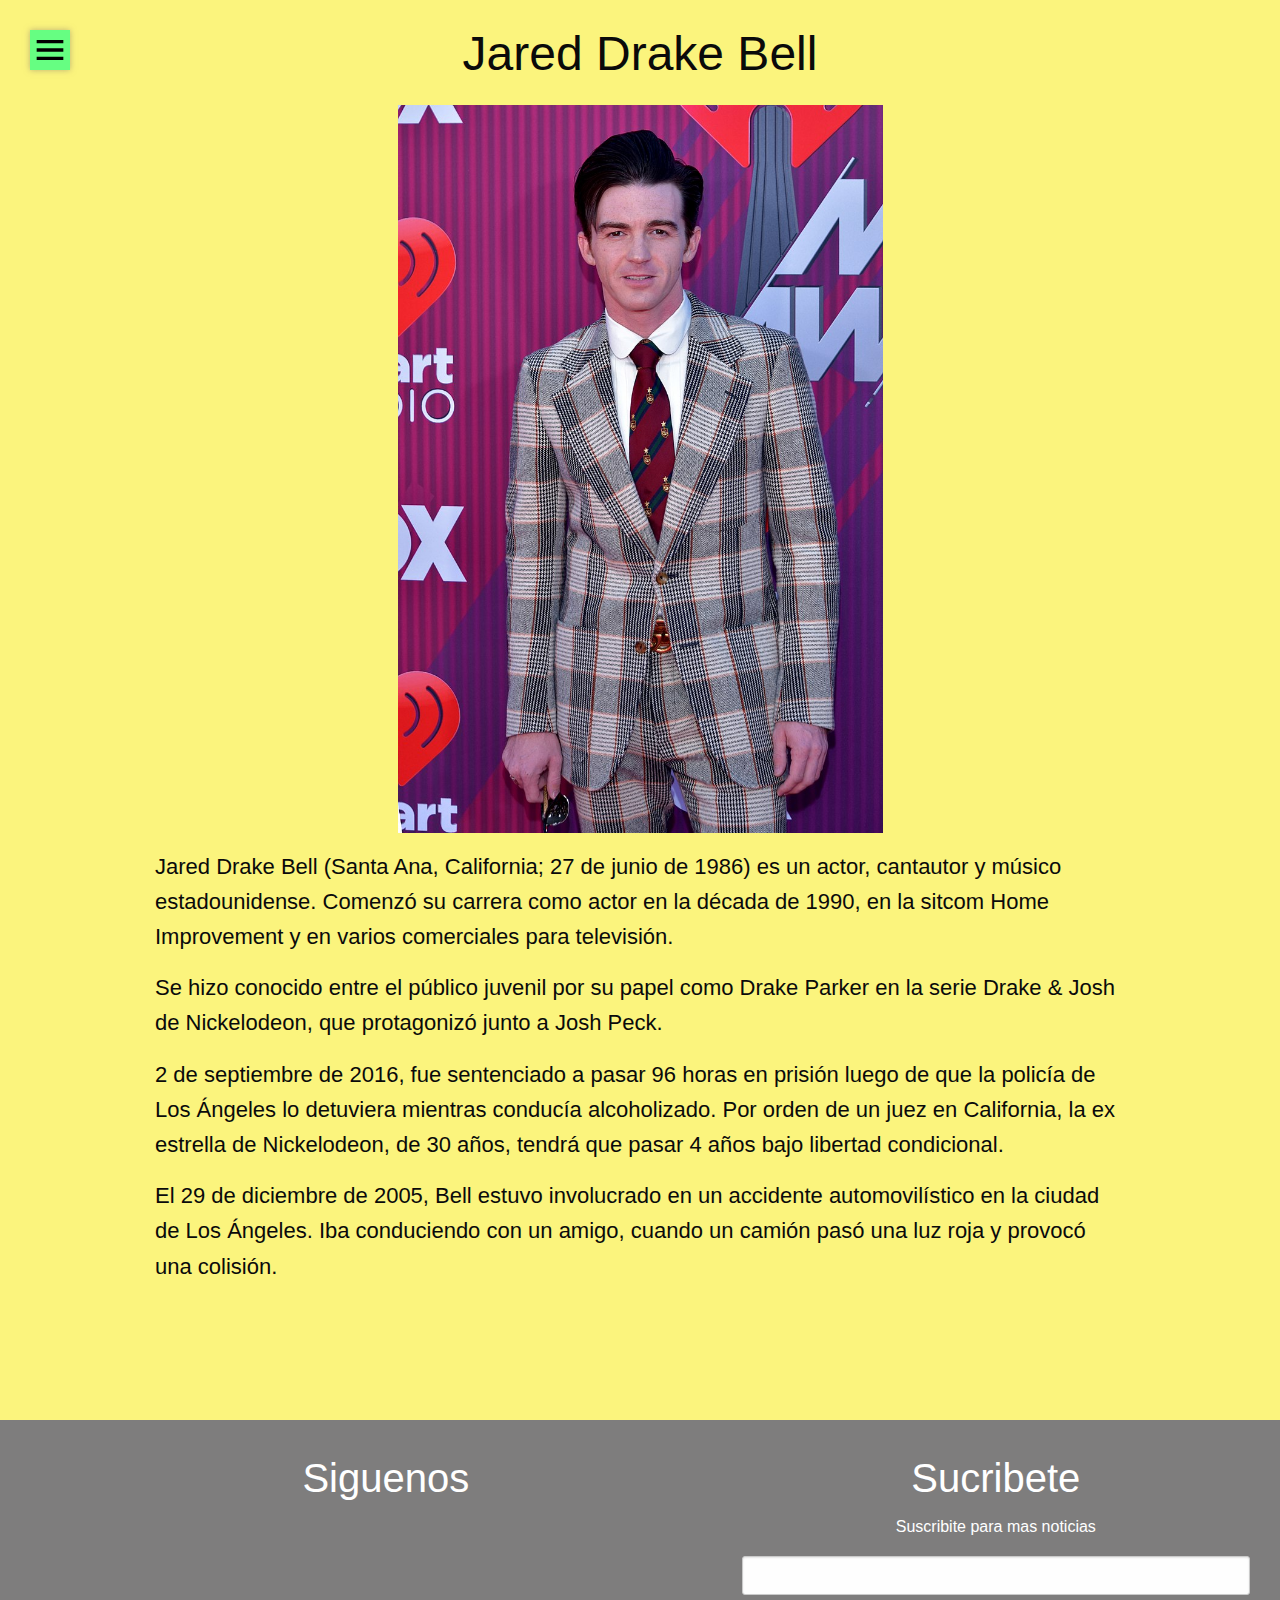
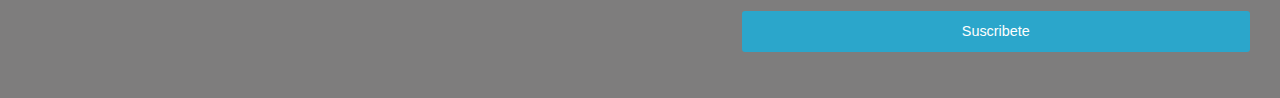
<file: index.html>
<!DOCTYPE html>
<html lang="es-mx">

<head>
    <meta charset="UTF-8">
    <meta name="viewport" content="width=device-width, initial-scale=1.0">
    <meta name="description" content="">
    <meta name="keywords" content="">
    <title>Inicio</title>
    
    
    <!-- IMPORTS.. -->
    <script src="https://code.jquery.com/jquery-3.3.1.min.js"
        integrity="sha256-FgpCb/KJQlLNfOu91ta32o/NMZxltwRo8QtmkMRdAu8="
        crossorigin="anonymous"></script>

    <!-- SCRIPTS PERSONALIZADOS -->
    <script src="js/cargador.js"></script>

    <!-- Mi CSS -->
    <link rel="stylesheet" href="css/main.css">

</head>

<body>
    <div class="grid-x">
        <div class="cell" id="menu">
        </div>
    </div>
        
        <div class="grid-container principal">
            <div class="grid-margin-x grid-x" >
                <div class="cell">
                    <h1 style="text-align: center;">Jared Drake Bell</h1>
                </div>
                <div class="cell">
                    <p>
                        <img style="width: 50%; height: auto;" class="centrado" src="img/bio.jpg" alt="">
                    </p>
                </div>
                <div class="cell tex">
                    <p> Jared Drake Bell (Santa Ana, California; 27 de junio de
                    1986) es un actor, cantautor y músico
                    estadounidense. Comenzó su carrera como actor en
                    la década de 1990, en la sitcom Home Improvement y
                    en varios comerciales para televisión.</p>
                    
                    <p> Se hizo conocido entre el público juvenil por su papel
                    como Drake Parker en la serie Drake & Josh de
                    Nickelodeon, que protagonizó junto a Josh Peck.</p>
                    
                    <p> 2 de septiembre de 2016, fue sentenciado a pasar 96 horas 
                    en prisión luego de que la policía
                    de Los Ángeles lo detuviera mientras conducía alcoholizado. 
                    Por orden de un juez en
                    California, la ex estrella de Nickelodeon, de 30 años, tendrá
                    que pasar 4 años bajo libertad
                    condicional.</p>

                    <p> El 29 de diciembre de 2005, Bell estuvo involucrado en un
                    accidente automovilístico en la ciudad de Los Ángeles. Iba
                    conduciendo con un amigo, cuando un camión pasó una luz
                    roja y provocó una colisión.</p>
                </div>
                <div class="cell">
                    <table>
                        <tr class="inicio">
                            <td><a href="https://www.facebook.com/" target="_blank" style="text-align:center;" class="">
                                <i class="fab fa-facebook-f"></i></a></td>
                            <td><a href="https://www.instagram.com/" target="_blank" style="text-align:center;" class="">
                                <i class="fab fa-instagram"></i></a></td>
                            <td><a href="https://www.youtube.com/" target="_blank" style="text-align:center;" class="">
                                <i class="fab fa-youtube"></i></a></td>
                        </tr>
                    </table>
                </div>
            </div>
        </div>   
        <div id="footer"></div>
        
</body>

</html>
</file>
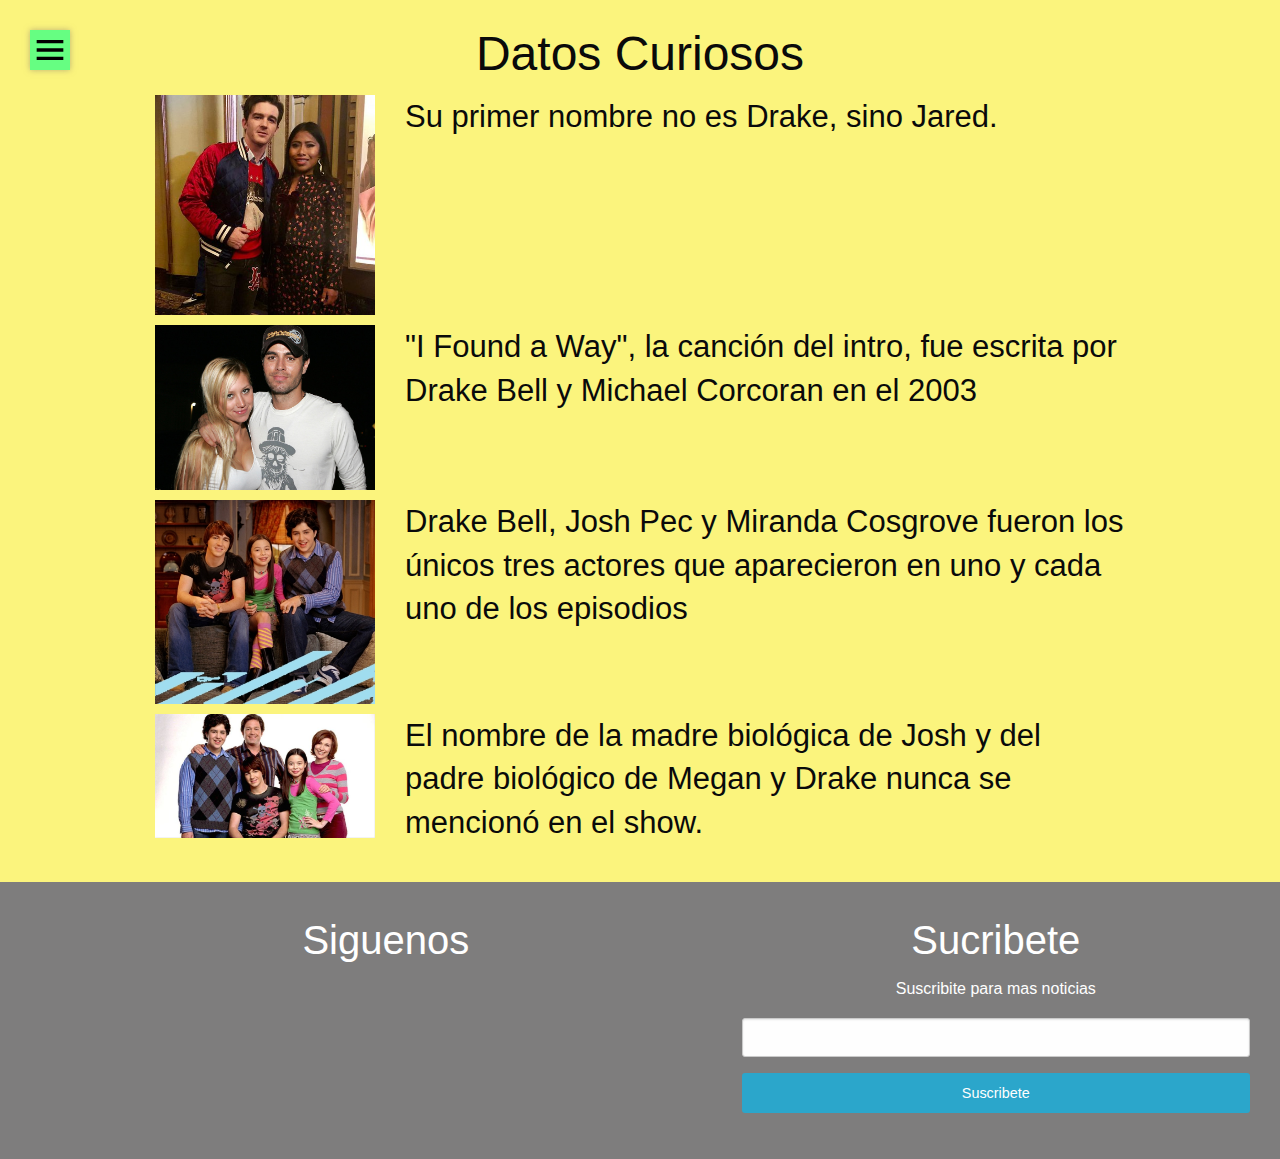
<file: about.html>
<html>
<head>
    <meta charset="UTF-8">
    <meta name="viewport" content="width=device-width, initial-scale=1.0">
    <meta name="description" content="">
    <meta name="keywords" content="">
    <title>
      Datos Curiosos
    </title>
    
    <!-- Mi CSS -->
    <link rel="stylesheet" href="css/main.css">
    <!-- IMPORTS.. -->
    <script src="https://code.jquery.com/jquery-3.3.1.min.js"
        integrity="sha256-FgpCb/KJQlLNfOu91ta32o/NMZxltwRo8QtmkMRdAu8="
        crossorigin="anonymous"></script>

    <!-- SCRIPTS PERSONALIZADOS -->
    <script src="js/cargador.js"></script>

</head>
<body>
    
    <div class="grid-x">
        <div class="cell" id="menu">
        </div>
    </div>
    <div class="principal" style="margin-bottom: 30px;">
        <div class="grid-container">
            <div class="grid-x grid-margin-x">
                <div class="cell">
                    <h1 style="text-align: center;">Datos Curiosos</h1>
                </div>
                <!-- buscar imagenes del mismo tamaño -->
                <div class="cell large-3 medium-3 small-4" style="margin-bottom: 10px;">
                  <img src="img/about/uno.jpg" alt="">
                </div>
                <div class="cell large-9 medium-9 small-8" >
                    <h3>Su primer nombre no es Drake, sino Jared.</h3>
                </div>
                <div class="cell large-3 medium-3 small-4" style="margin-bottom: 10px;">
                    <img src="img/about/dos.jpg" alt="">
                  </div>
                  <div class="cell large-9 medium-9 small-8" >
                      <h3>"I Found a Way", la canción del intro, fue
                        escrita por Drake Bell y Michael Corcoran en
                        el 2003</h3>
                  </div>
                  <div class="cell large-3 medium-3 small-4" style="margin-bottom: 10px;">
                    <img src="img/about/tres.jpg" alt="">
                  </div>
                  <div class="cell large-9 medium-9 small-8" >
                      <h3>Drake Bell, Josh Pec y Miranda Cosgrove fueron los únicos tres actores que
                        aparecieron en uno y cada uno de los episodios</h3>
                  </div>
                  <div class="cell large-3 medium-3 small-4" style="margin-bottom: 10px;">
                    <img src="img/about/cuatro.jpeg" alt="">
                  </div>
                  <div class="cell large-9 medium-9 small-8" >
                      <h3>El nombre de la madre biológica de Josh y del padre 
                          biológico de Megan y
                        Drake nunca se mencionó en el show.</h3>
                  </div>
            </div>
        </div><!-- Container -->
    </div> <!-- Principal -->
    <div id="footer"></div>
    
</body>
</html>
</file>
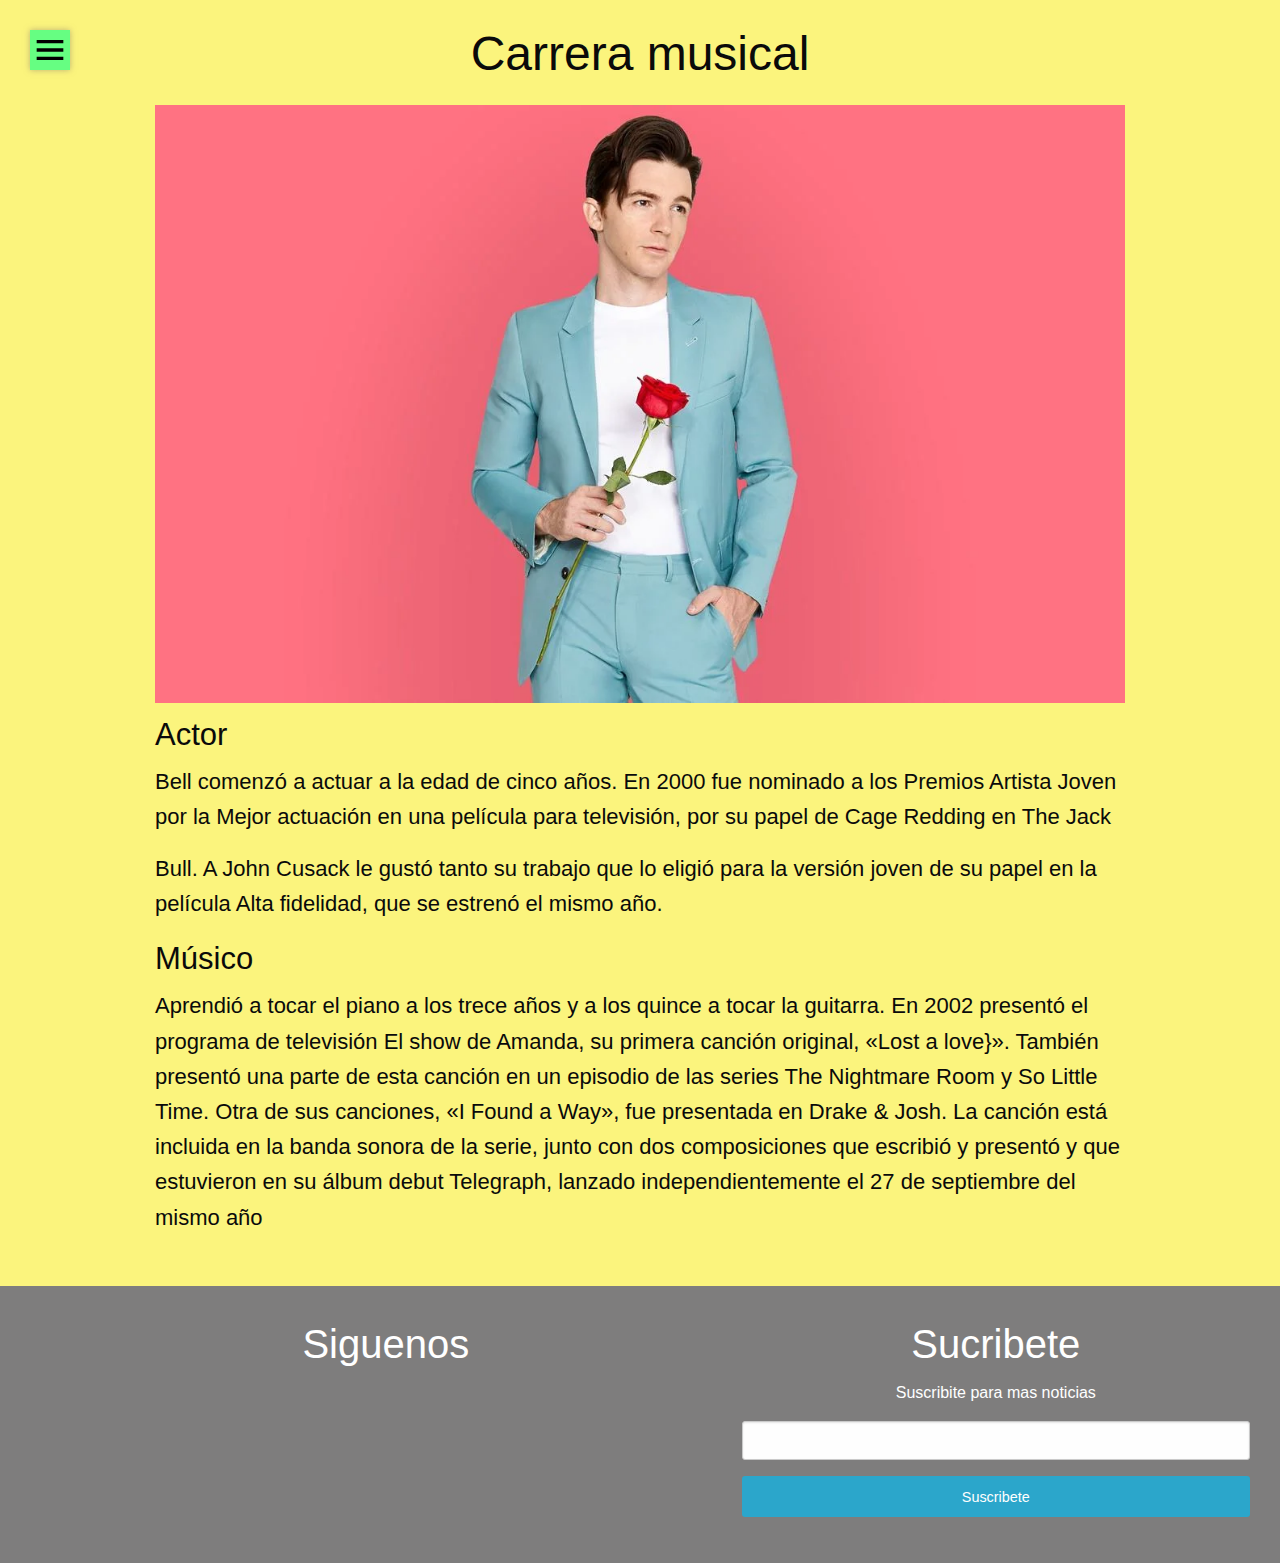
<file: carrera.html>
<html>
<head>
    <meta charset="UTF-8">
    <meta name="viewport" content="width=device-width, initial-scale=1.0">
    <meta name="description" content="">
    <meta name="keywords" content="">
    <title>
        Carrera musical 
    </title>
    <!-- Mi CSS -->
    <link rel="stylesheet" href="css/main.css">
    
    <!-- IMPORTS.. -->
    <script src="https://code.jquery.com/jquery-3.3.1.min.js"
        integrity="sha256-FgpCb/KJQlLNfOu91ta32o/NMZxltwRo8QtmkMRdAu8="
        crossorigin="anonymous"></script>

    <!-- SCRIPTS PERSONALIZADOS -->
    <script src="js/cargador.js"></script>

</head>
<body>
    <div class="grid-x">
        <div class="cell" id="menu"></div>
    </div>
    
    
    <div class="grid-container principal">
        <div class="grid-margin-x grid-x">
            <div class="cell ">
                <h1 style="text-align: center;">Carrera musical</h1>
            </div>
            <div class="cell ">
                <img  class="centrado" src="img/carrera.jpg" alt="">
            </div>

            <div class="cell tex">
                <h3> Actor</h3>
                <p>Bell comenzó a actuar a la edad de cinco años. 
                En 2000 fue nominado a los Premios Artista Joven
                por la Mejor actuación en una película para televisión, por su 
                papel de Cage Redding en The Jack</p>
                
                <p> Bull. A John Cusack le gustó tanto su trabajo que lo eligió 
                    para la versión joven de su papel en la
                película Alta fidelidad, que se estrenó el mismo año.</p>
                
                <h3> Músico</h3>

                <p> Aprendió a tocar el piano a los trece años y a los quince a tocar 
                    la guitarra. En 2002 presentó el programa de televisión El show 
                    de Amanda, su primera canción original, «Lost a love}». 
                También presentó una parte de esta canción en un episodio de las series The Nightmare
                Room y So Little Time. Otra de sus canciones, «I Found a Way», fue presentada en Drake &
                Josh. La canción está incluida en la banda sonora de la serie, junto con dos composiciones
                que escribió y presentó y que estuvieron en su álbum debut Telegraph, lanzado
                independientemente el 27 de septiembre del mismo año </p>
            </div>
        </div>
    </div>
    
    <div id="footer"></div>
   
</body>
</html>
</file>
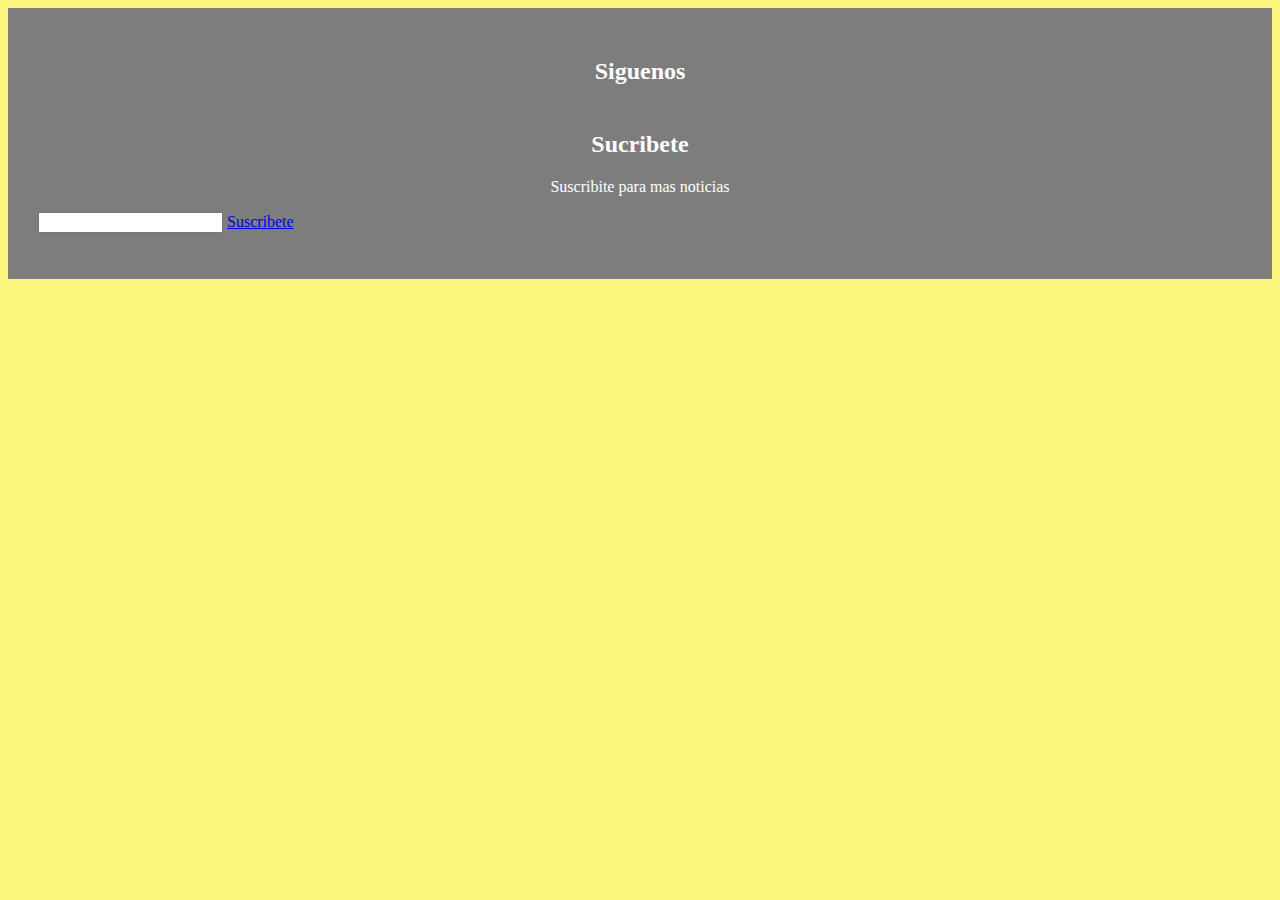
<file: footer.html>
<html>

    <head>
               <!-- Para las redes sociales -->
    <link rel="stylesheet" href="https://use.fontawesome.com/releases/v5.3.1/css/all.css" 
    integrity="sha384-mzrmE5qonljUremFsqc01SB46JvROS7bZs3IO2EmfFsd15uHvIt+Y8vEf7N7fWAU"
    crossorigin="anonymous">
        <link rel="stylesheet" href="css/footer.css">
        <link rel="stylesheet" href="css/main.css">
       
    </head>
    <body >
     
        <div id="menu-footer">
            <div class="grid-x ">
                <div class="cell small-12 medium-6 large-7 menu-footer">
                    <h2 class="foot">Siguenos</h2>
                    <table>
                        <tr>
                            <td><a href="https://www.facebook.com/" target="_blank" style="text-align:center;" class="">
                                <i class="fab fa-facebook-f"></i></a></td>
                            <td><a href="https://www.instagram.com/" target="_blank" style="text-align:center;" class="">
                                <i class="fab fa-instagram"></i></a></td>
                            <td><a href="https://www.youtube.com/" target="_blank" style="text-align:center;" class="">
                                <i class="fab fa-youtube"></i></a></td>
                        </tr>
                       
                    </table>
                </div>
                <div class="cell small-12 medium-6 large-5">
                    <h2 class="foot">Sucribete</h2>
                    <p class="foot" style="text-align: center;">Suscribite para mas noticias</p>
                    <form action="">
                        <input type="text">
                        <a class="button expanded" href="#">Suscribete</a>
                    </form>
                </div>
            </div>
        </div> <!-- Aqui termina id="menu-footer" -->

      
        </body>
    </html>
</file>
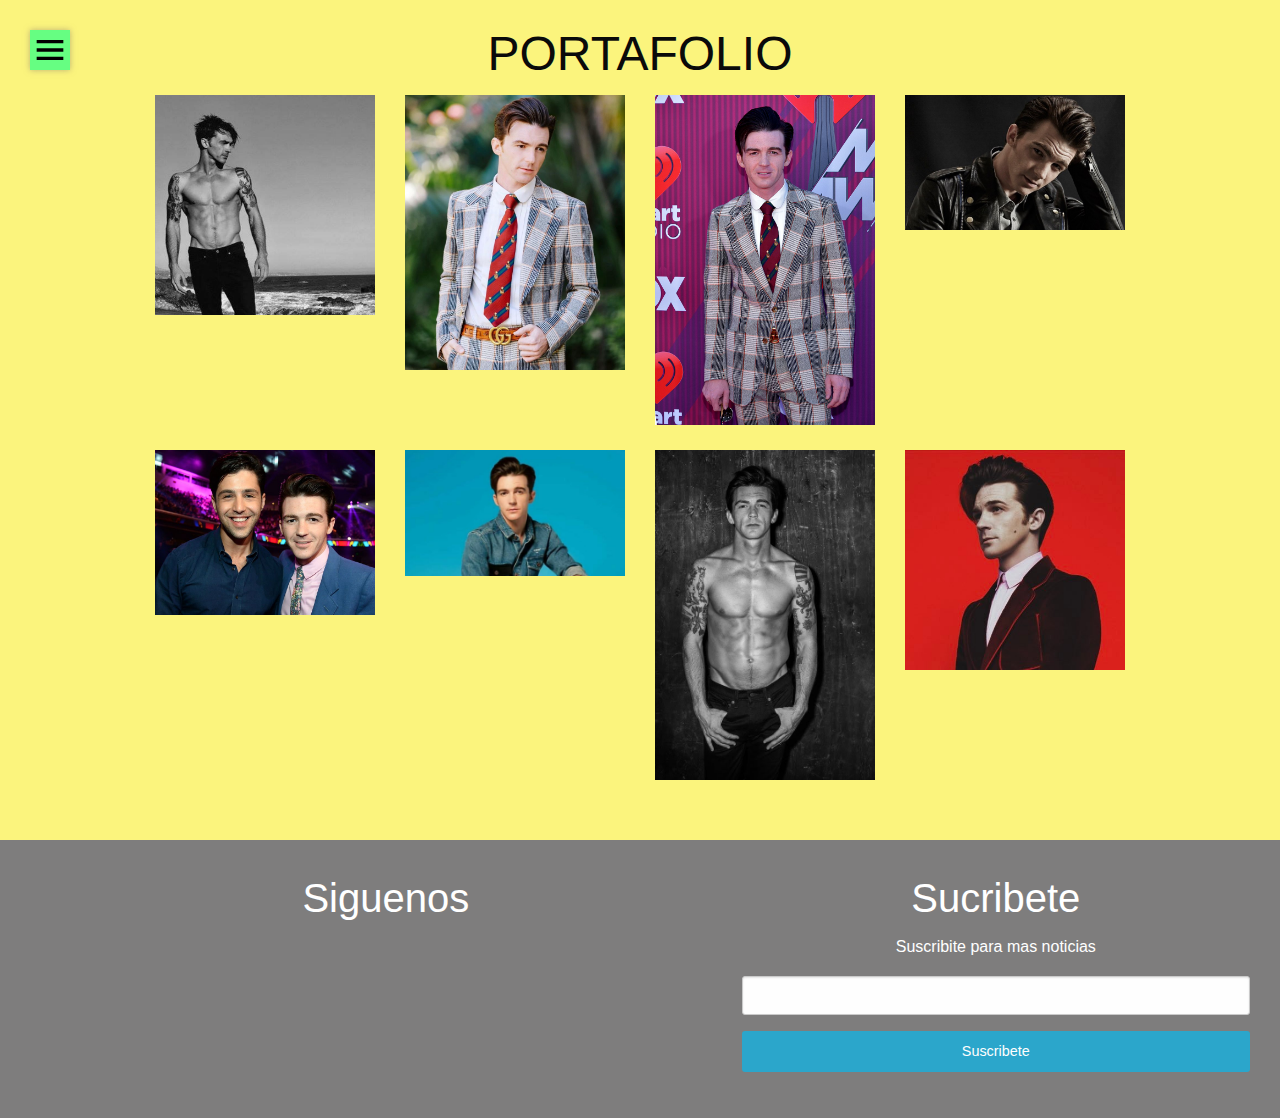
<file: portafolio.html>
<html>
<head>
    <meta charset="UTF-8">
    <meta name="viewport" content="width=device-width, initial-scale=1.0">
    <meta name="description" content="">
    <meta name="keywords" content="">
    <title>
       PORTAFOLIO 
    </title>
    <link rel="stylesheet" href="css/main.css">
    
    <!-- IMPORTS.. -->
    <script src="https://code.jquery.com/jquery-3.3.1.min.js"
        integrity="sha256-FgpCb/KJQlLNfOu91ta32o/NMZxltwRo8QtmkMRdAu8="
        crossorigin="anonymous"></script>

    <!-- SCRIPTS PERSONALIZADOS -->
    <script src="js/cargador.js"></script>
    
    
</head>
<body>
    
    <div class="grid-x">
        <div class="cell" id="menu">
        </div>
    </div>
    
    <div class="principal">
        <div class="grid-container">
            <div class="grid-x grid-margin-x">
                <div class="cell">
                    <h1 style="text-align: center;">PORTAFOLIO</h1>
                </div>
                <!-- Recomendaciones para las imagenes
                    Se recomienda usar imagenes rectangulares
                    rectangulo acostado === 
                    de 800 x 530 
                    Realmenta las dimenciones de la imagen no afecta
                    siempre y cuando TODAS LAS IMAGENES SEAN DEL MISMO TAMAÑO-->
                <div class="cell large-3 medium-4 small-12 space">
                    <img src="img/portafolio/uno.jpeg" alt="">
                </div>
                <div class="cell large-3 medium-4 small-12 space">
                    <img src="img/portafolio/dos.jpg" alt="">
                </div>
                <div class="cell large-3 medium-4 small-12 space">
                    <img src="img/bio.jpg " alt="">
                </div>
                <div class="cell large-3 medium-4 small-12 space">
                    <img src="img/portafolio/4.jpg" alt="">
                </div>
                <div class="cell large-3 medium-4 small-12 space">
                    <img src="img/portafolio/5.jpg" alt="">
                </div>
                <div class="cell large-3 medium-4 small-12 space">
                    <img src="img/portafolio/6.jpg" alt="">
                </div>
                <div class="cell large-3 medium-6 small-12 space">
                    <img src="img/portafolio/8.jpg" alt="">
                </div>
                <div class="cell large-3 medium-6 small-12 space">
                    <img src="img/portafolio/9.jpg" alt="">
                </div>
            </div> <!-- grid-x -->
        </div> <!-- Container -->
    </div> <!-- Principal -->

    <div id="footer"></div>
   
</body>
</html>
</file>
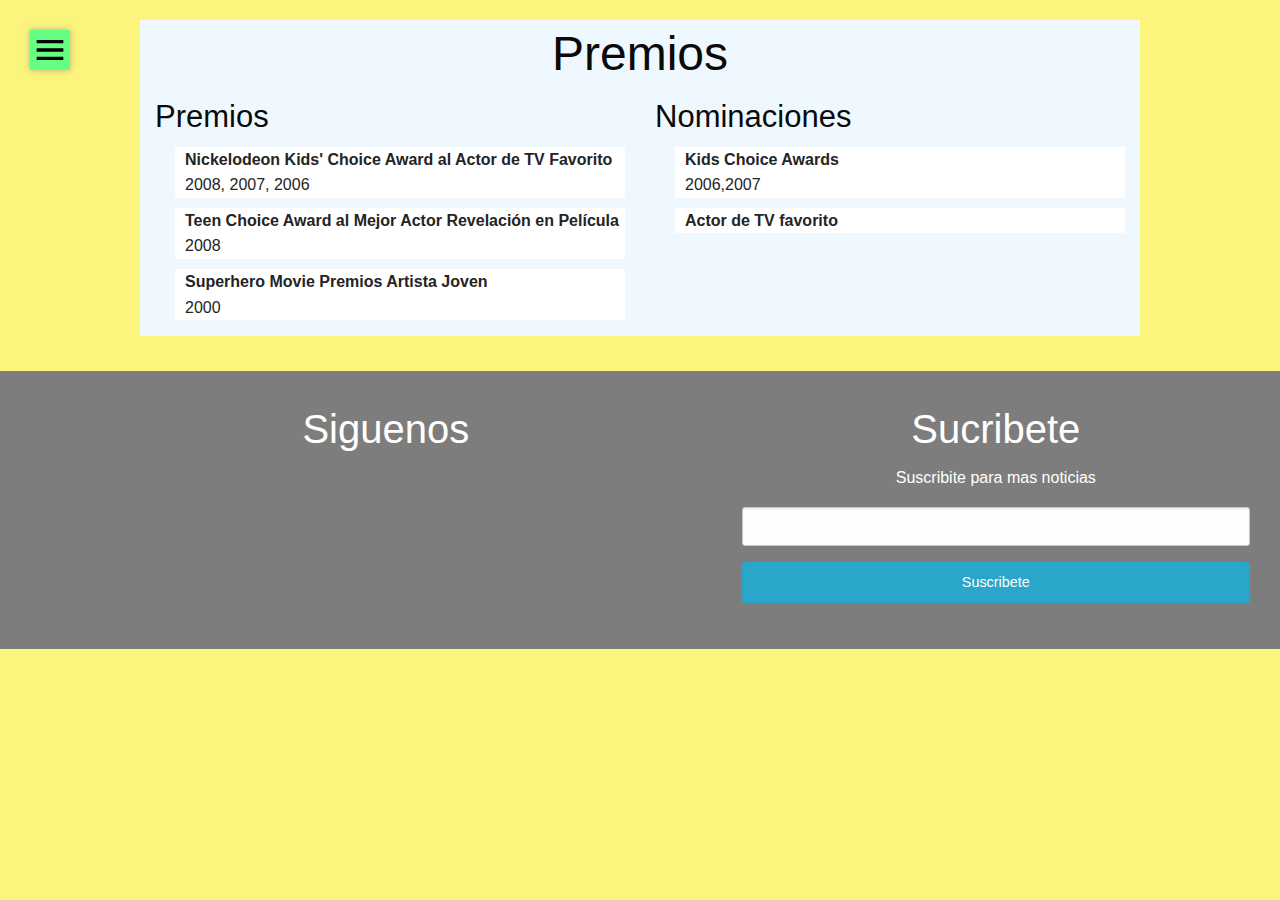
<file: premios.html>
<html>
<head>
    <meta charset="UTF-8">
    <meta name="viewport" content="width=device-width, initial-scale=1.0">
    <meta name="description" content="">
    <meta name="keywords" content="">
    <title>
        Premios
    </title>
    
    <!-- IMPORTS.. -->
    <script src="https://code.jquery.com/jquery-3.3.1.min.js"
        integrity="sha256-FgpCb/KJQlLNfOu91ta32o/NMZxltwRo8QtmkMRdAu8="
        crossorigin="anonymous"></script>

    <!-- SCRIPTS PERSONALIZADOS -->
    <script src="js/cargador.js"></script>

    <!-- CSS modificable -->
    <link rel="stylesheet" href="css/main.css">

</head>
    <body>
        <div class="grid-x">
            <div class="cell" id="menu">
            </div>
        </div>
        <div  class="grid-container principal">
            <div class="grid-margin-x grid-x" style="background-color: aliceblue;">
                <div class="cell ">
                    <h1 style="text-align: center;">Premios</h1>
                </div>
                <div class="cell large-6 medium-6 small-12" >
                    <h3>Premios</h3>
                    <ul class="premios">
                        <li> <b> Nickelodeon Kids' Choice Award al Actor de TV Favorito
                             </b> <br>
                             2008, 2007, 2006
                        </li>
                        <li> <b> Teen Choice Award al Mejor Actor Revelación en Película </b> <br>
                            2008
                        </li>
                        
                        <li> <b> Superhero Movie
                            Premios Artista Joven </b> <br>
                            2000
                        </li>
                    </ul>
                </div>
                <div class="cell large-6 medium-6 small-12">
                    <h3>Nominaciones</h3>
                    <ul class="premios">
                        <li> <b>Kids Choice Awards</b> <br>
                            2006,2007
                        </li>
                        <li> <b> Actor de TV favorito</b> <br>
                            
                        </li>
                    </ul>
                </div>
            </div>
        
        </div>
            
        <div id="footer"></div>
    </body>
</html>
</file>
<file: css/main.css>
:root{
  --amarillo: #FBF47D;
  --verde: #66FE82;
  --color3: #5065C7;
}

/* Clases generales */
body{
  background-color: var(--amarillo);
}
.centrado{
  margin: 10px auto 10px;
  display: block;
}

.tex p{
  font-size: 22px;
}

/* Segundo div de todas las paginas */
/* Evita amontonamiento */
.principal{
    margin-top:20px;
    margin-bottom:35px ;
}
/* ############################# */
/* Index (biografia) */

.inicio td{
  border-style: none;
  font-size:45px;
  font-weight: 300;
  text-decoration: none;
  text-align: center;
  background:var(--amarillo);
  }
.inicio a{
  color: var(--color3);
}

/* ############################ */
        /*  portafolio */

.space{
    margin-bottom: 25px;
}



/* #################################### */
              /* Datos curiosos  (About)*/
.video{
  width: 100%;
  height: auto;
  margin-bottom: 15px;
}



/* ############################################################### */
                              /* Premios */
  .premios li{
    background: rgb(255, 255, 255);
    margin-bottom: 10px;
    color: rgb(37, 36, 36);
    padding-left: 10px;
    list-style: none;

  }
/* ############################################ */
/* Estilo responsivo (Maqutación liquida) */



@media screen and (max-width: 879px){
  .tex p{
    font-size: 16px;
  }
}
</file>
<file: css/footer.css>
/* Menu footer */
.menu-footer a{
    font-size:28px;
    margin-left:50px ;
    color: white;
    justify-content: center;
    align-content:center;
    flex-direction: column;
    margin-bottom:7px;
    
}
.foot{
    color: #ffffff;
}
a:hover{
    color:orange;
}


#menu-footer{
    padding:30px;
    background: rgb(126, 125, 125);
    
}
h2{
    text-align: center;
}
table{
    width: 65%;
    margin: 0 auto;
    
    
} 
 tbody{
    border: 0px;
}

tr, td{
    
    border-style: none;
    font-size:25px;
    font-weight: 300;
    text-decoration: none;
    text-align: center;
    background: rgb(126, 125, 125);
    }

@media screen and (max-width: 639px){
    /* Noticias */
    /* Portafolio */
  .space2{
        margin-top: 15px;
   } 
    
    table{
        width: 45%;
    }
    .menu-footer a{
        margin-left: 30%;
        text-align: center;
        margin-bottom:3px ;
    }
    
    tr, td{
        font-size:18px;
        
        }
}
</file>
